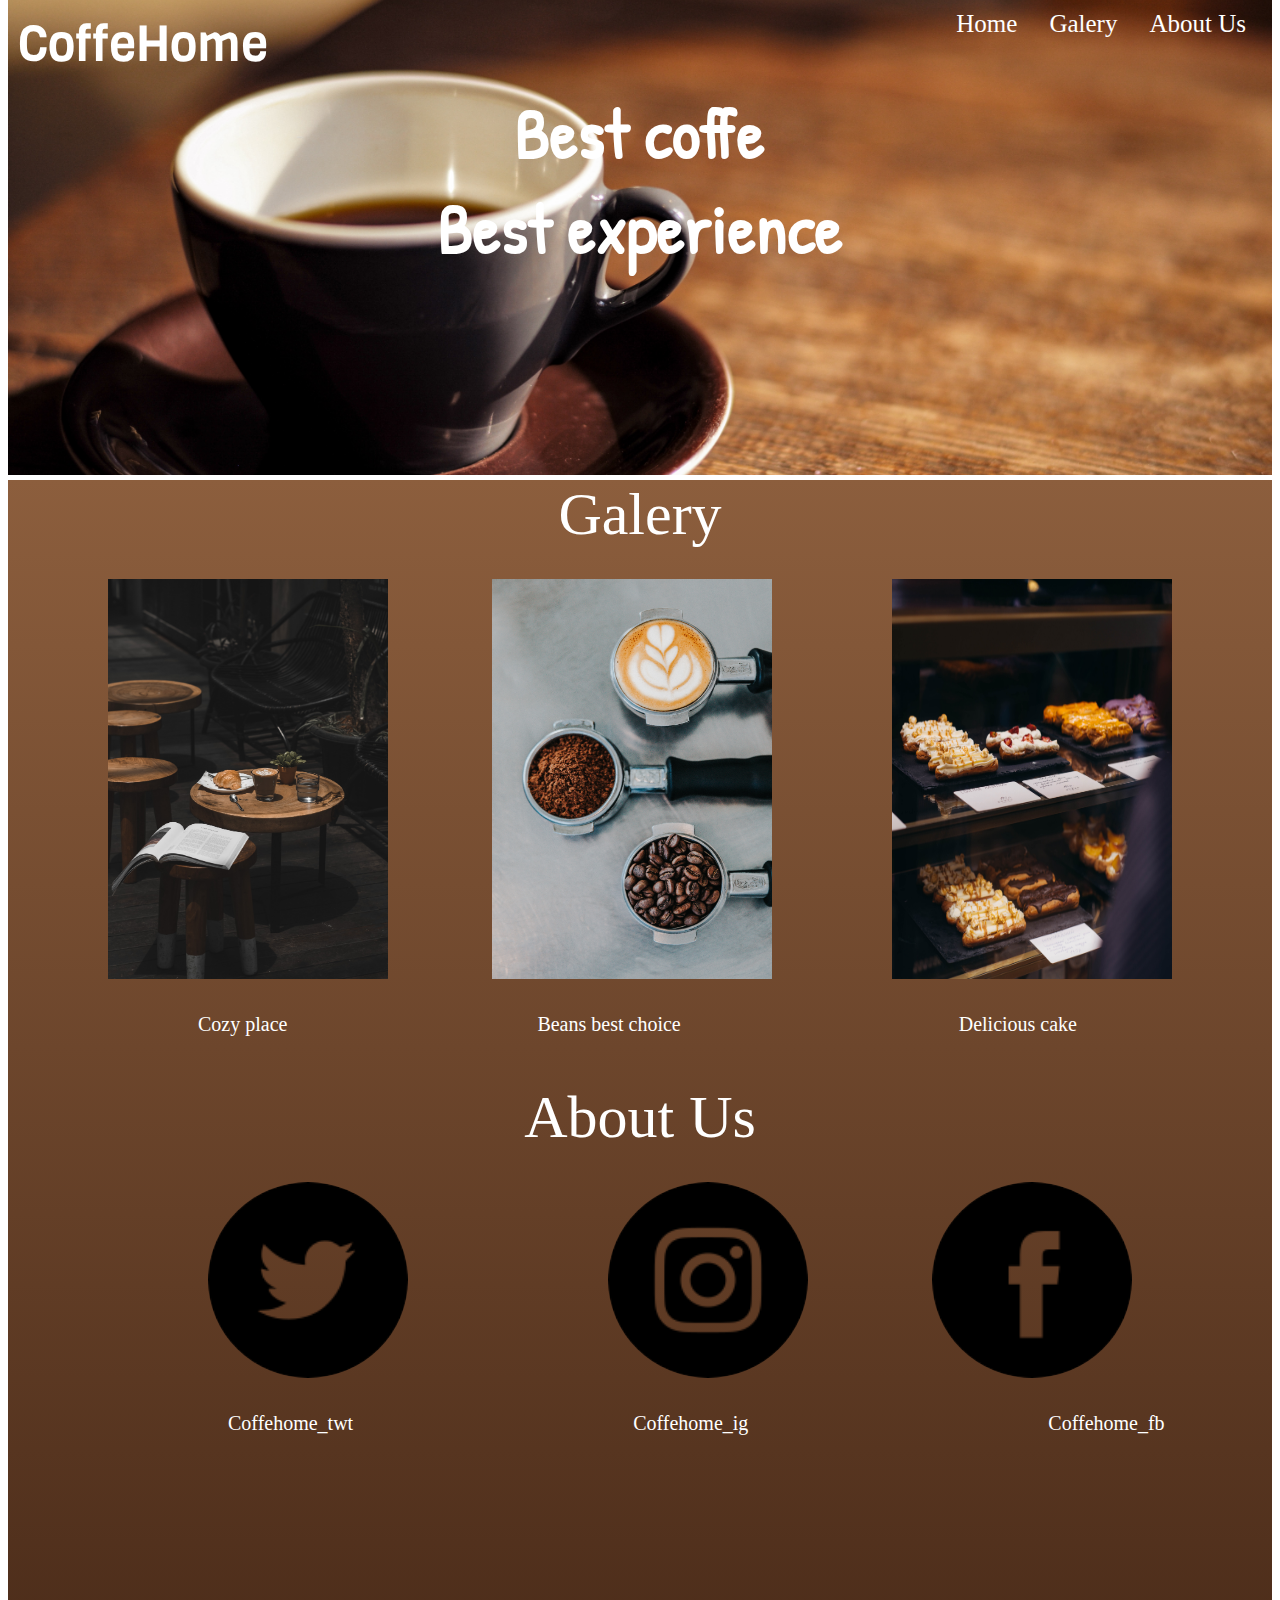
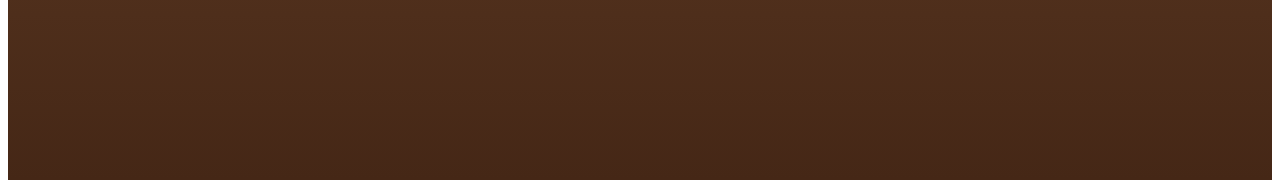
<file: index.html>
<!DOCTYPE html>
<html lang="en">
<head>
    <meta charset="UTF-8">
    <meta name="viewport" content="width=\, initial-scale=1.0">
    <title>CoffeHome</title>
    <!--link font-->
    <link href="https://fonts.googleapis.com/css2?family=Viga&display=swap" rel="stylesheet">
    <link href="https://fonts.googleapis.com/css2?family=Patrick+Hand&display=swap" rel="stylesheet">
    <!--link css-->
    <link rel="stylesheet" href="style.css">
</head>
<body>
    <ul>
        <li class="judul" style="float: left;">CoffeHome</li>
        <li><a href="aboutus">About Us</a></li>       
        <li><a href="Galery">Galery</a></li>
        <li><a href="Home">Home</a></li>
    </ul>
    <div class="head" >
        <h1 style="padding-top: 250px;">Best coffe<br> Best experience </h1>
    </div>
    <div class="main">
        <div class="galery">Galery</div>
        <img class="gambar1" src="cozy.jpg" alt="cozy">
        <img class="gambar1 " style="margin-right: 60px;" src="selection.jpg" alt="selection">
        <img class="gambar2" src="cake.jpg" alt="cake">
        <div class="txt" style="margin-left: 190px;">Cozy place</div>
        <div class="txt" style="margin-left: 250px;">Beans best choice</div>
        <div class="txt" style="float: right; margin-right: 195px;">Delicious cake</div>

        <div class="galery" style="margin-top: 100px;">About Us</div>
        <img class="acc1" src="twitter.png" alt="twitter">
        <img class="acc2" src="ig.png" alt="ig">
        <img class="acc3" src="facebook.png" alt="facebook">
        <div class="txt" style="margin-left: 220px;">Coffehome_twt</div>
        <div class="txt" style="margin-left: 280px;">Coffehome_ig</div>
        <div class="txt" style="margin-left: 300px;">Coffehome_fb</div>
    </div>
</body>
</html>
</file>
<file: style.css>
/*navar*/
ul{
    list-style-type: none;
    overflow: hidden;
    margin: 10px;
    padding: 0;
}
li{
    float: right;
}
li a{
    font-family: cambria;
    font-size: 25px;
    color: white;
    text-align: center;
    padding: 20px 16px;
    text-decoration: none;
}
.judul{
    font-family: viga;
    font-size: 50px;
    color: white;
}
/*header*/
.head{
    background-image: url("cup.jpg");
    background-size: cover;
    height: 640px;
    margin-top: -289px;
}
.head h1{
    font-family: Patrick Hand;
    font-size: 70px;
    color: white;
    text-align: center;
}
/*main*/
.main{
    background-image: linear-gradient(#8C5E3D,#452716);
    width: auto;
    height: 1300px;
}
.galery{
    font-family: cambria;
    font-size: 60px;
    color: white;
    text-align: center;
    margin-top: 5px;
}
.gambar1{
    width: 280px;
    height: 400px;
    margin-top: 30px;
    margin-left: 100px;
}
.gambar2{
    width: 280px;
    height: 400px;
    margin-top: 30px;
    float: right;
    margin-right: 100px;
}
.txt{
    font-family: cambria;
    font-size: 20px;
    margin-top: 30px;
    float: left;
    color: white;
}
/*footer*/
.acc1{
    height: 196px;
    width: 200px;
    border-radius: 50%;
    float: left;
    margin-left: 200px;
    margin-top: 30px;
}
.acc2{
    height: 196px;
    width: 200px;
    border-radius: 50%;
    margin-left: 200px;
    margin-top: 30px;
}
.acc3{
    height: 196px;
    width: 200px;
    border-radius: 50%;
    float: right;
    margin-right: 140px;
    margin-top: 30px;
}
</file>
